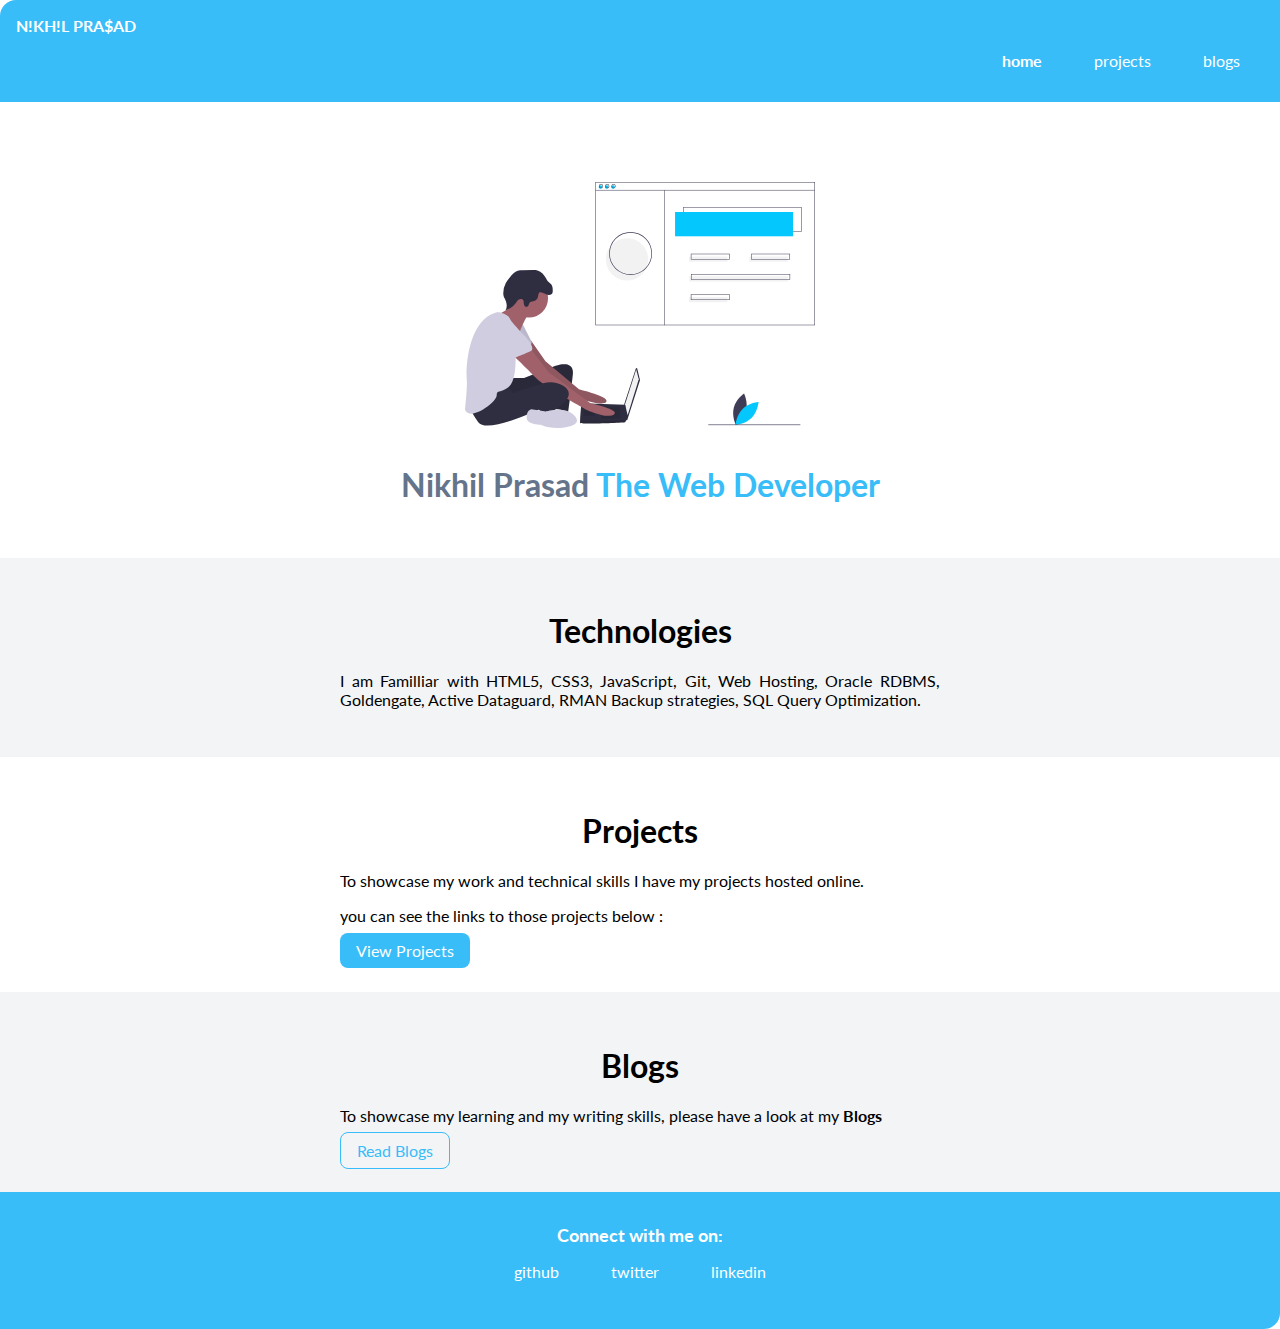
<file: index.html>
<!DOCTYPE html>
<html lang="en">
<head>
    <meta charset="UTF-8">
    <meta name="viewport" content="width=device-width, initial-scale=1.0">
    <link rel="shortcut icon" href="/images/fevicon.svg" type="image/x-icon">
    <link href="styles.css" rel="stylesheet">
    <title>Home | Nikhil Prasad</title>
</head>
<body>
    <nav class="navigation container">
        <div class="nav-brand">N!KH!L PRA$AD</div>
        <ul class="list-non-bullet nav-bills">
            <li class="list-item-inline">
                <a class="link link-active" href="/">home</a>
            </li>
            <li class="list-item-inline">
                <a class="link" href="/projects.html">projects</a>
            </li>
            <li class="list-item-inline">
                <a class="link" href="/blogs.html">blogs</a>
            </li>
        </ul>
    </nav>

    <header class="hero">
        <img class="hero-image" src="/images/hero-image.svg">
        <h1 class="hero-heading">Nikhil Prasad <span style="color: var(--primary-color);">The Web Developer</span></h1>
    </header>

    <section class="section ow">
        <div class="container container-center">
            <h1>Technologies</h1>
            <p class="paragraph">I am Familliar with HTML5, CSS3, JavaScript, Git, Web Hosting, Oracle RDBMS, Goldengate, Active Dataguard, RMAN Backup strategies, SQL Query Optimization.</p>
        </div>
    </section>

    <section class="section">
        <div class="container container-center">
            <h1>Projects</h1>
            <p class="paragraph">To showcase my work and technical skills I have my projects hosted online.</p>
            <p class="paragraph">you can see the links to those projects below :</p>
            <a class="link link-primary" href="/projects.html">View Projects</a>
        </div>
    </section>

    <section class="section ow">
        <div class="container container-center">
            <h1>Blogs</h1>
            <p class="paragraph">To showcase my learning and my writing skills, please have a look at my <strong>Blogs</strong></p>
            <a class="link link-secondary" href="/blogs.html">Read Blogs</a>
        </div>
    </section>

    <footer class="footer">
        <div class="footer-header">Connect with me on:</div>
        <ul class="social-links list-non-bullet">
            <li class="list-item-inline"><a class="link" href="https://github.com/NikhilPrasad0497" target="__blank">github</a></li>
            <li class="list-item-inline"><a class="link" href="https://twitter.com/NikhilP19720475" target="__blank">twitter</a></li>
            <li class="list-item-inline"s><a class="link" href="https://www.linkedin.com/in/nikhil-prasad-400a9a118/" target="__blank">linkedin</a></li>
        </ul>
    </footer>
</body>
</html>
</file>
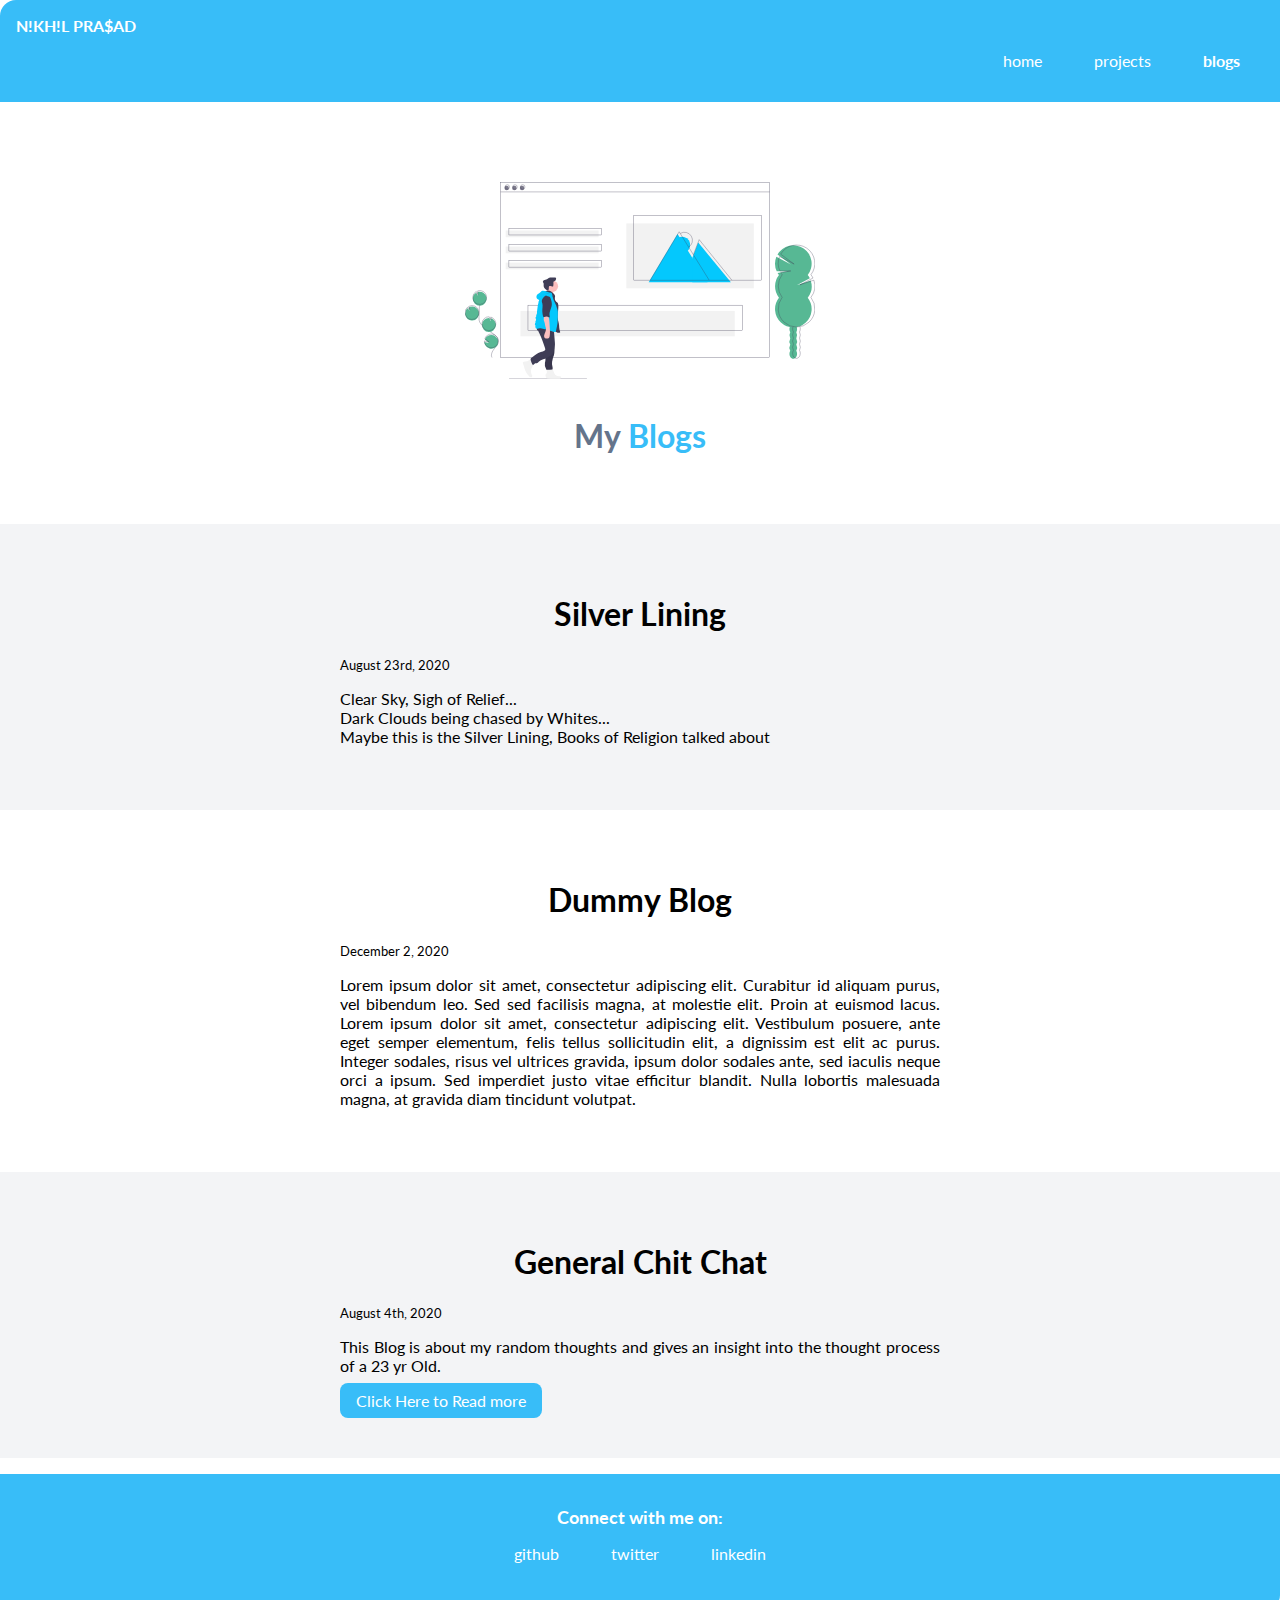
<file: blogs.html>
<!DOCTYPE html>
<html lang="en">
<head>
    <meta charset="UTF-8">
    <meta name="viewport" content="width=device-width, initial-scale=1.0">
    <link rel="shortcut icon" href="/images/fevicon.svg" type="image/x-icon">
    <link href="/styles.css" rel="stylesheet">
    <title>Blogs | Nikhil Prasad</title>
</head>
<body>
    <nav class="navigation container">
        <div class="nav-brand">N!KH!L PRA$AD</div>
        <ul class="list-non-bullet nav-bills">
            <li class="list-item-inline">
                <a class="link" href="/">home</a>
            </li>
            <li class="list-item-inline">
                <a class="link" href="/projects.html">projects</a>
            </li>
            <li class="list-item-inline">
                <a class="link link-active" href="/blogs.html">blogs</a>
            </li>
        </ul>
    </nav>

    <header class="hero">
        <img class="hero-image" src="/images/blog-image.svg">
        <h1 class="hero-heading">My <span style="color: var(--primary-color);">Blogs</span></h1>
    </header>

    <ul class="list-non-bullet">
        <li>
            <section class="section ow">
                <div class="container container-center margin-md">
                    <h1>Silver Lining</h1>
                    <small>August 23rd, 2020</small>
                    <p class="paragraph">Clear Sky, Sigh of Relief...<br>Dark Clouds being chased by Whites...<br>Maybe this is the Silver Lining, Books of Religion talked about</p>
                </div>
            </section>
        </li>
        <li>
            <section class="section">
                <div class="container container-center margin-md">
                    <h1>Dummy Blog</h1>
                    <small>December 2, 2020</small>
                    <p class="paragraph">Lorem ipsum dolor sit amet, consectetur adipiscing elit. Curabitur id aliquam purus, vel bibendum leo. Sed sed facilisis magna, at molestie elit. Proin at euismod lacus. Lorem ipsum dolor sit amet, consectetur adipiscing elit. Vestibulum posuere, ante eget semper elementum, felis tellus sollicitudin elit, a dignissim est elit ac purus. Integer sodales, risus vel ultrices gravida, ipsum dolor sodales ante, sed iaculis neque orci a ipsum. Sed imperdiet justo vitae efficitur blandit. Nulla lobortis malesuada magna, at gravida diam tincidunt volutpat.</p>
                </div>
            </section>
        </li>
        <li>
            <section class="section ow">
                <div class="container container-center margin-md">
                    <h1>General Chit Chat</h1>
                    <small>August 4th, 2020</small>
                    <p class="paragraph">This Blog is about my random thoughts and gives an insight into the thought process of a 23 yr Old.</p>
                    <a class="link link-primary" href="/dummyBlog.html">Click Here to Read more</a>
                </div>
            </section>
        </li>
    </ul>

    <footer class="footer">
        <div class="footer-header">Connect with me on:</div>
        <ul class="social-links list-non-bullet">
            <li class="list-item-inline"><i class="fab fa-twitter-square"></i><a class="link" href="https://github.com/NikhilPrasad0497" target="__blank">github</a></li>
            <li class="list-item-inline"><a class="link" href="https://twitter.com/NikhilP19720475" target="__blank">twitter</a></li>
            <li class="list-item-inline"s><a class="link" href="https://www.linkedin.com/in/nikhil-prasad-400a9a118/" target="__blank">linkedin</a></li>
        </ul>
    </footer>
</body>
</html>
</file>
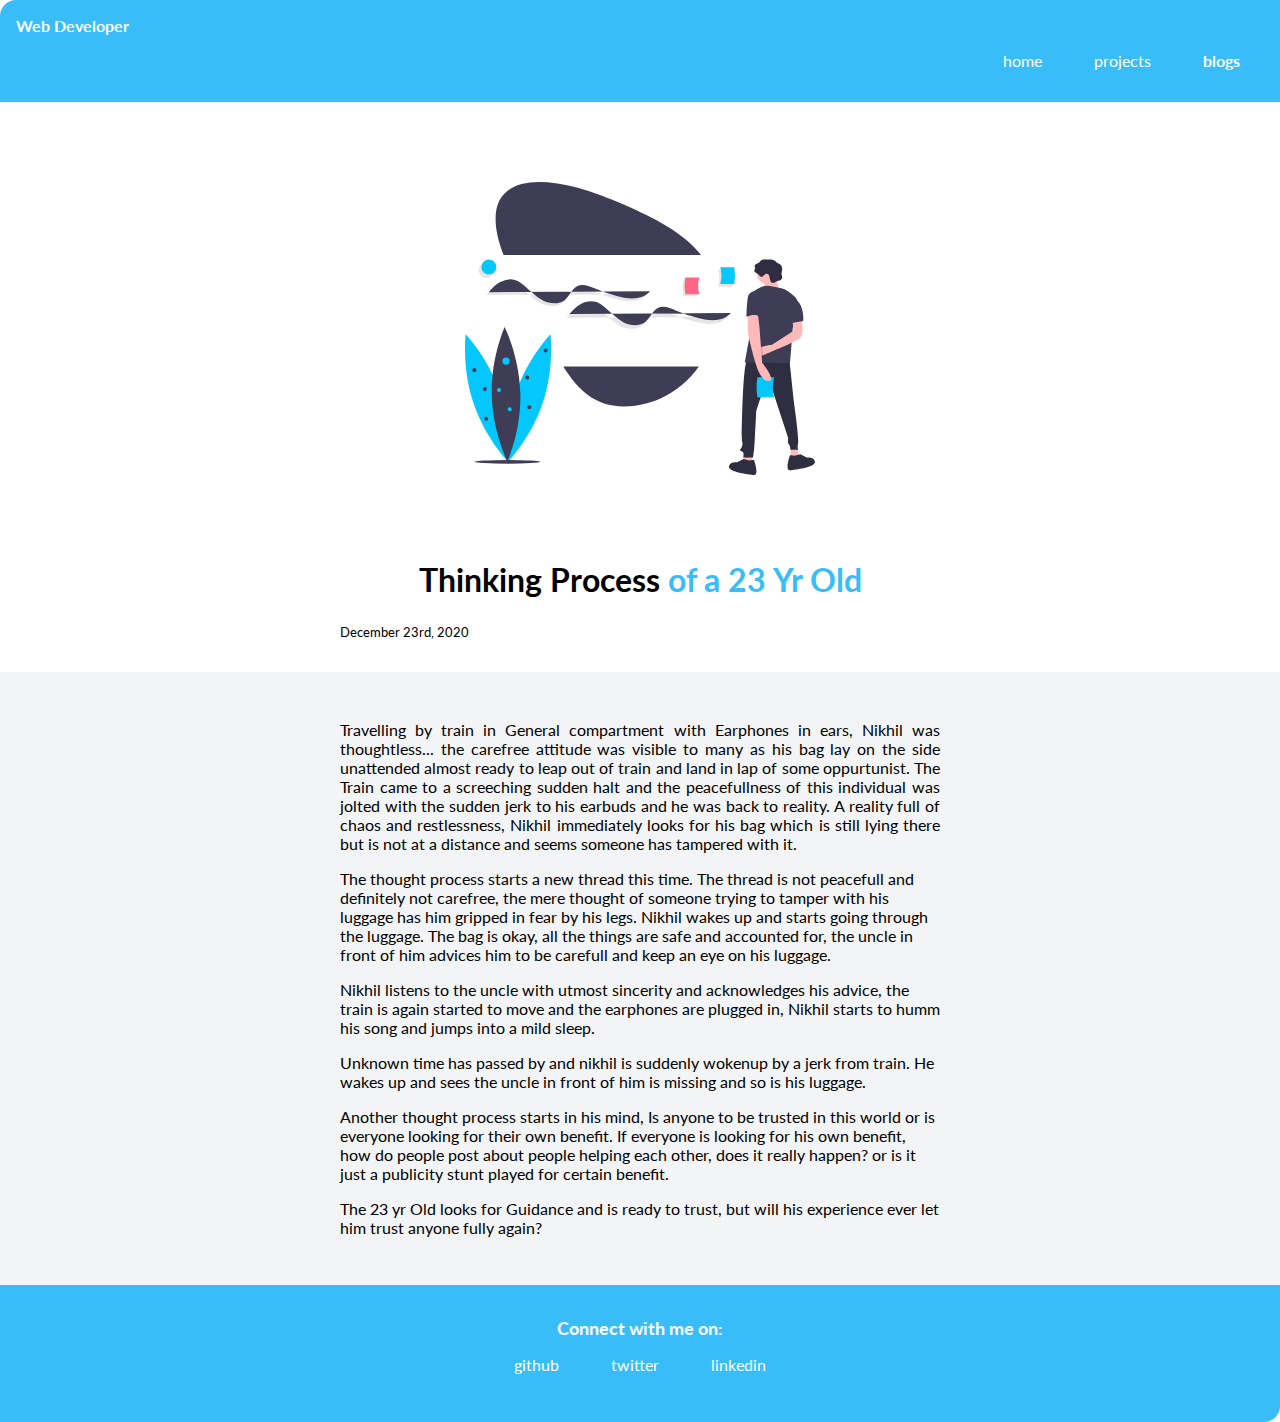
<file: dummyBlog.html>
<!DOCTYPE html>
<html lang="en">
<head>
    <meta charset="UTF-8">
    <meta name="viewport" content="width=device-width, initial-scale=1.0">
    <link rel="shortcut icon" href="/images/fevicon.svg" type="image/x-icon">
    <link rel="stylesheet" href="/styles.css">
    <title>General Chit Chat | Nikhil Prasad</title>
</head>
<body>
    <nav class="navigation container">
        <div class="nav-brand">Web Developer</div>
        <ul class="list-non-bullet nav-bills">
            <li class="list-item-inline">
                <a class="link" href="/">home</a>
            </li>
            <li class="list-item-inline">
                <a class="link" href="/projects.html">projects</a>
            </li>
            <li class="list-item-inline">
                <a class="link link-active" href="/blogs.html">blogs</a>
            </li>
        </ul>
    </nav>

    <header class="hero">
        <img class="hero-image" src="/images/dummyBlog-image.svg">
    </header>
    <section class="section">
        <div class="container container-center">
            <h1>Thinking Process<span style="color: var(--primary-color);"> of a 23 Yr Old</span></h1>
            <small style="text-align: center;">December 23rd, 2020</small>
        </div>
    </section>
    <section class="section ow">
        <div class="container container-center">
            <p class="paragraph">Travelling by train in General compartment with Earphones in ears, Nikhil was thoughtless... the carefree attitude was visible to many as his bag lay on the side unattended almost ready to leap out of train and land in lap of some oppurtunist. The Train came to a screeching sudden halt and the peacefullness of this individual was jolted with the sudden jerk to his earbuds and he was back to reality. A reality full of chaos and restlessness, Nikhil immediately looks for his bag which is still lying there but is not at a distance and seems someone has tampered with it.</p>
            <p>The thought process starts a new thread this time. The thread is not peacefull and definitely not carefree, the mere thought of someone trying to tamper with his luggage has him gripped in fear by his legs. Nikhil wakes up and starts going through the luggage. The bag is okay, all the things are safe and accounted for, the uncle in front of him advices him to be carefull and keep an eye on his luggage.</p>
            <p>Nikhil listens to the uncle with utmost sincerity and acknowledges his advice, the train is again started to move and the earphones are plugged in, Nikhil starts to humm his song and jumps into a mild sleep.</p>
            <p>Unknown time has passed by and nikhil is suddenly wokenup by a jerk from train. He wakes up and sees the uncle in front of him is missing and so is his luggage.</p>
            <p>Another thought process starts in his mind, Is anyone to be trusted in this world or is everyone looking for their own benefit. If everyone is looking for his own benefit, how do people post about people helping each other, does it really happen? or is it just a publicity stunt played for certain benefit.</p>
            <p>The 23 yr Old looks for Guidance and is ready to trust, but will his experience ever let him trust anyone fully again?</p>
        </div>
    </section>

    <footer class="footer">
        <div class="footer-header">Connect with me on:</div>
        <ul class="social-links list-non-bullet">
            <li class="list-item-inline"><i class="fab fa-twitter-square"></i><a class="link" href="https://github.com/NikhilPrasad0497" target="__blank">github</a></li>
            <li class="list-item-inline"><a class="link" href="https://twitter.com/NikhilP19720475" target="__blank">twitter</a></li>
            <li class="list-item-inline"s><a class="link" href="https://www.linkedin.com/in/nikhil-prasad-400a9a118/" target="__blank">linkedin</a></li>
        </ul>
    </footer>
</body>
</html>
</file>
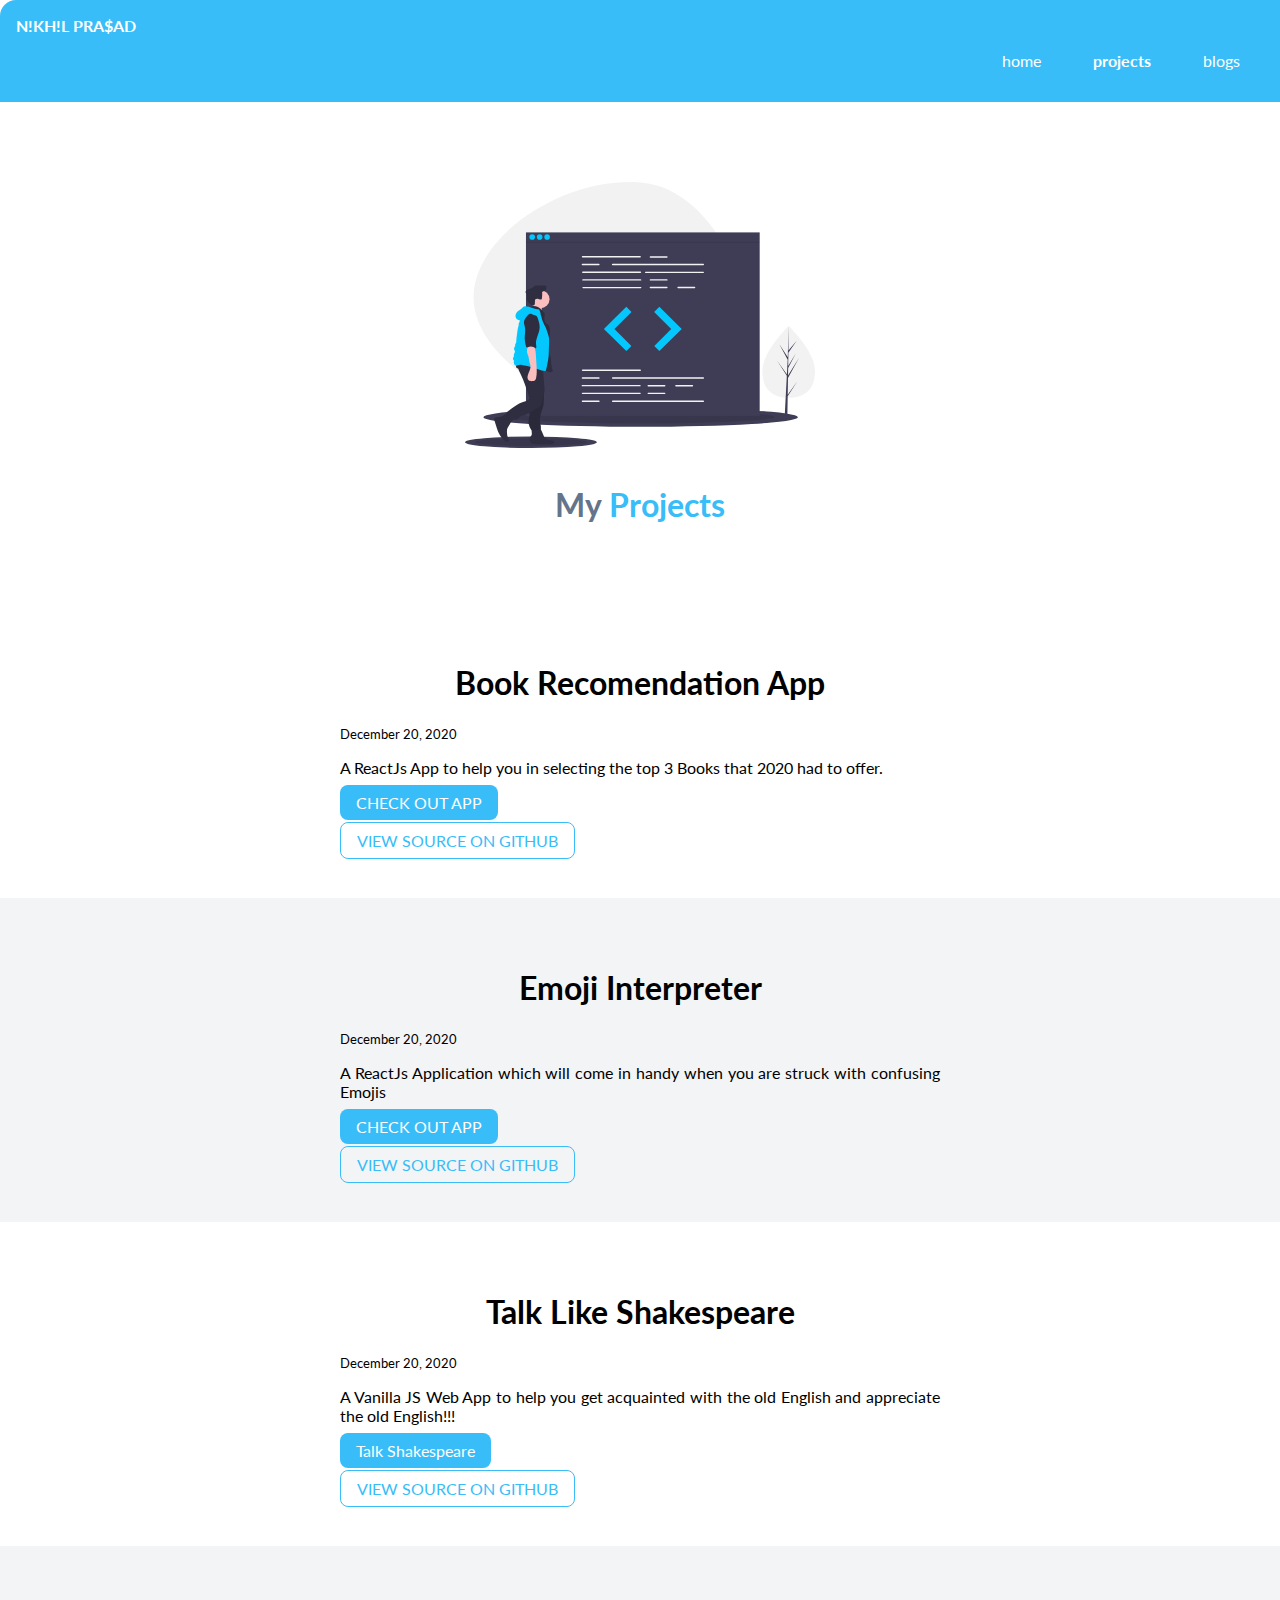
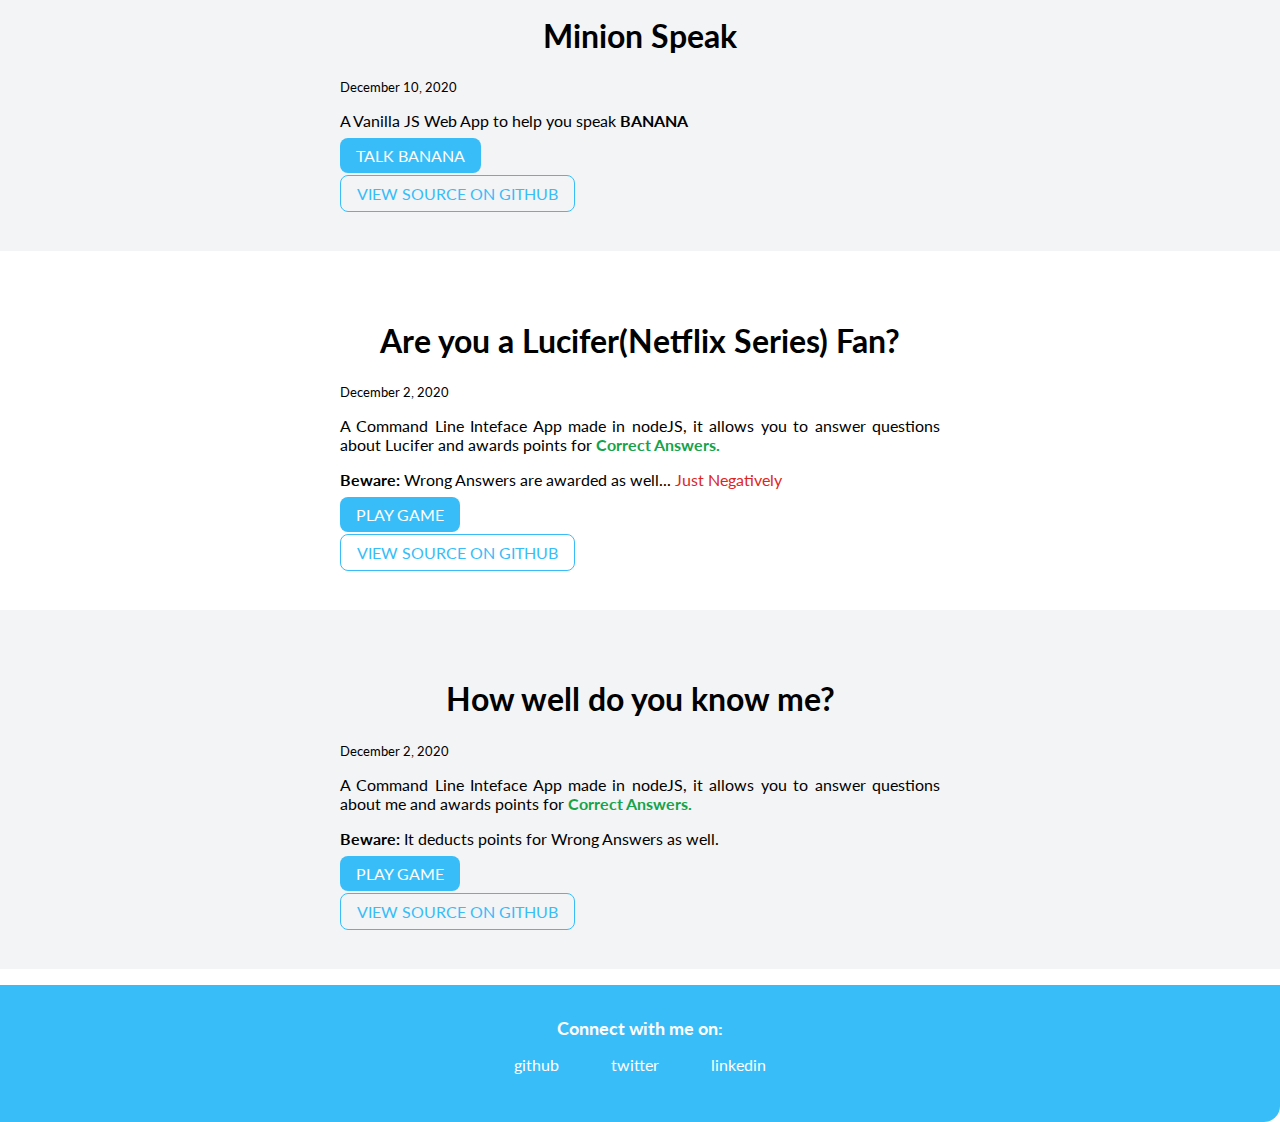
<file: projects.html>
<!DOCTYPE html>
<html lang="en">

<head>
    <meta charset="UTF-8">
    <meta name="viewport" content="width=device-width, initial-scale=1.0">
    <link rel="shortcut icon" href="/images/fevicon.svg" type="image/x-icon">
    <link href="/styles.css" rel="stylesheet">
    <title>Projects | Nikhil Prasad</title>
</head>

<body>
    <nav class="navigation container">
        <div class="nav-brand">N!KH!L PRA$AD</div>
        <ul class="list-non-bullet nav-bills">
            <li class="list-item-inline">
                <a class="link" href="/">home</a>
            </li>
            <li class="list-item-inline">
                <a class="link link-active" href="/projects.html">projects</a>
            </li>
            <li class="list-item-inline">
                <a class="link" href="/blogs.html">blogs</a>
            </li>
        </ul>
    </nav>

    <header class="hero">
        <img class="hero-image" src="/images/project-image.svg">
        <h1 class="hero-heading">My <span style="color: var(--primary-color);">Projects</span></h1>
    </header>

    <ul class="list-non-bullet">
        <li>
            <section class="section">
                <div class="container container-center margin-md">
                    <h1>Book Recomendation App</h1>
                    <small>December 20, 2020</small>
                    <p class="paragraph">A ReactJs App to help you in selecting the top 3 Books that 2020 had to offer.</p>
                    <a class="link link-primary"
                        href="https://h5i14.csb.app/">CHECK OUT APP</a><br><br>
                    <a class="link link-secondary" href="https://github.com/NikhilPrasad0497/NeoGCamp_ReactJS_RecomendationApp"
                        target="__blank">VIEW SOURCE ON GITHUB</a>
                </div>
            </section>
            
        </li>
        <li>
            <section class="section ow">
                <div class="container container-center margin-md">
                    <h1>Emoji Interpreter</h1>
                    <small>December 20, 2020</small>
                    <p class="paragraph">A ReactJs Application which will come in handy when you are struck with confusing Emojis</p>
                    <a class="link link-primary"
                        href="https://oefno.csb.app/">CHECK OUT APP</a><br><br>
                    <a class="link link-secondary" href="https://github.com/NikhilPrasad0497/NeoGCamp_ReactJs_EmojiPedia"
                        target="__blank">VIEW SOURCE ON GITHUB</a>
                </div>
            </section>
            
        </li>
        <li>
            <section class="section">
                <div class="container container-center margin-md">
                    <h1>Talk Like Shakespeare</h1>
                    <small>December 20, 2020</small>
                    <p class="paragraph">A Vanilla JS Web App to help you get acquainted with the old English and appreciate the old English!!!</p>
                    <a class="link link-primary"
                        href="https://talk-shakespeare.netlify.app/" target="__blank">Talk Shakespeare</a><br><br>
                    <a class="link link-secondary" href="https://github.com/NikhilPrasad0497/NeoGCamp-FunTranslation"
                        target="__blank">VIEW SOURCE ON GITHUB</a>
                </div>
            </section>
            
        </li>
        <li>
            <section class="section ow">
                <div class="container container-center margin-md">
                    <h1>Minion Speak</h1>
                    <small>December 10, 2020</small>
                    <p class="paragraph">A Vanilla JS Web App to help you speak <span style="font-weight: bold;">BANANA</span></p>
                    <a class="link link-primary"
                        href="https://bananaaa-speak.netlify.app/" target="__blank">TALK BANANA</a><br><br>
                    <a class="link link-secondary" href="https://github.com/NikhilPrasad0497/banana-speak"
                        target="__blank">VIEW SOURCE ON GITHUB</a>
                </div>
            </section>
            
        </li>
        <li>
            <section class="section">
                <div class="container container-center margin-md">
                    <h1>Are you a Lucifer(Netflix Series) Fan?</h1>
                    <small>December 2, 2020</small>
                    <p class="paragraph">A Command Line Inteface App made in nodeJS, it allows you to answer questions about Lucifer and
                        awards points for <strong style="color: #16A34A;">Correct Answers.</strong></p>
                    <p><strong>Beware: </strong> Wrong Answers are awarded as well... <span style="color: #DC2626;">Just
                            Negatively</span></p>
                    <a class="link link-primary"
                        href="https://repl.it/@nikhprasad/neoGcamp-The-Game?embed=1&output=1#index.js" target="__blank">PLAY
                        GAME</a><br><br>
                    <a class="link link-secondary" href="https://github.com/NikhilPrasad0497/NeoGCamp-Lucifer-Trivia"
                        target="__blank">VIEW SOURCE ON GITHUB</a>
                </div>
            </section>
            
        </li>
        <li>
            <section class="section ow">
                <div class="container container-center margin-md">
                    <h1>How well do you know me?</h1>
                    <small>December 2, 2020</small>
                    <p class="paragraph">A Command Line Inteface App made in nodeJS, it allows you to answer questions about me and awards
                        points for <strong style="color: #16A34A;">Correct Answers.</strong></p>
                    <p class="paragraph"><strong>Beware: </strong> It deducts points for Wrong Answers as well.</p>
                    <a class="link link-primary"
                        href="https://repl.it/@nikhprasad/neoGcamp-The-Initial-Game?embed=1&output=1#index.js"
                        target="__blank">PLAY GAME</a>
                        <br><br>
                    <a class="link link-secondary" href="https://github.com/NikhilPrasad0497/NeoGCamp-My-Trivia"
                        target="__blank">VIEW SOURCE ON GITHUB</a>
                </div>
            </section>
            
        </li>
    </ul>

    <footer class="footer">
        <div class="footer-header">Connect with me on:</div>
        <ul class="social-links list-non-bullet">
            <li class="list-item-inline"><a class="link" href="https://github.com/NikhilPrasad0497" target="__blank">github</a></li>
            <li class="list-item-inline"><a class="link" href="https://twitter.com/NikhilP19720475" target="__blank">twitter</a></li>
            <li class="list-item-inline"s><a class="link" href="https://www.linkedin.com/in/nikhil-prasad-400a9a118/" target="__blank">linkedin</a></li>
        </ul>
    </footer>
</body>

</html>
</file>
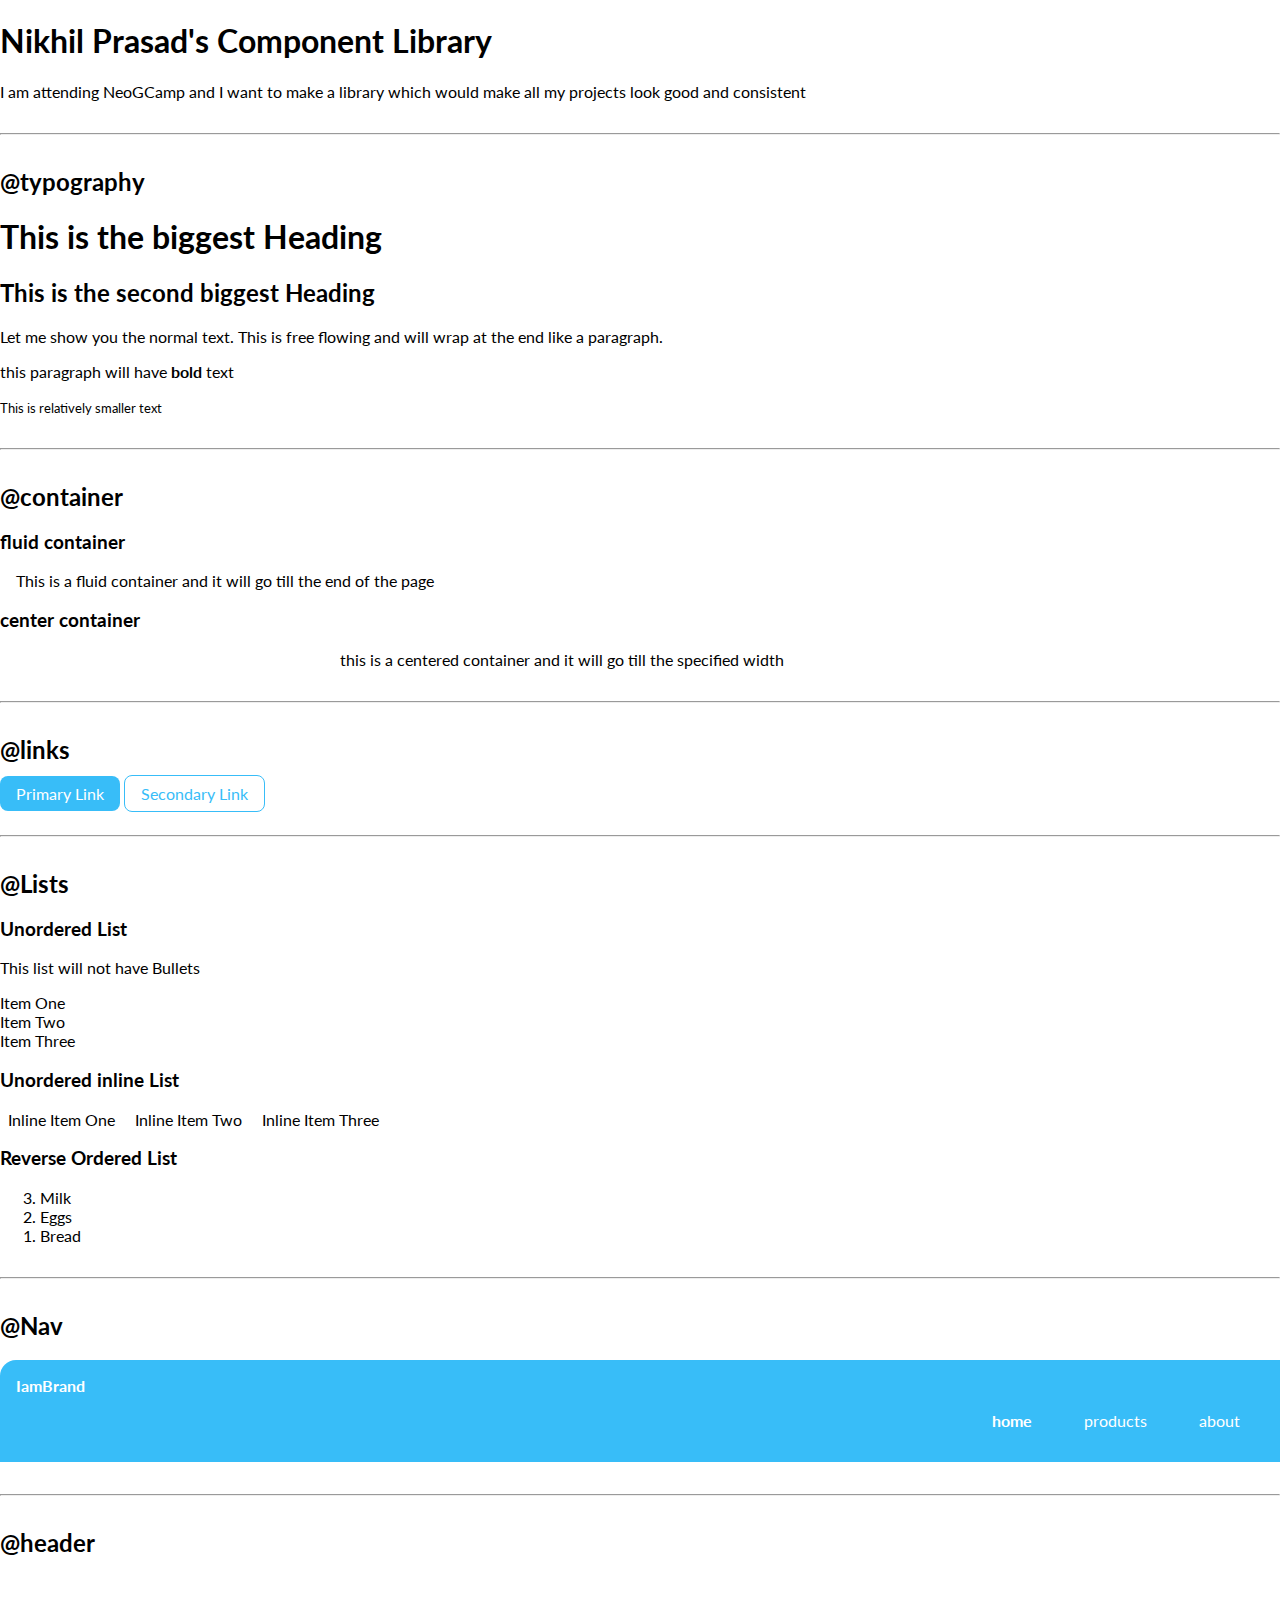
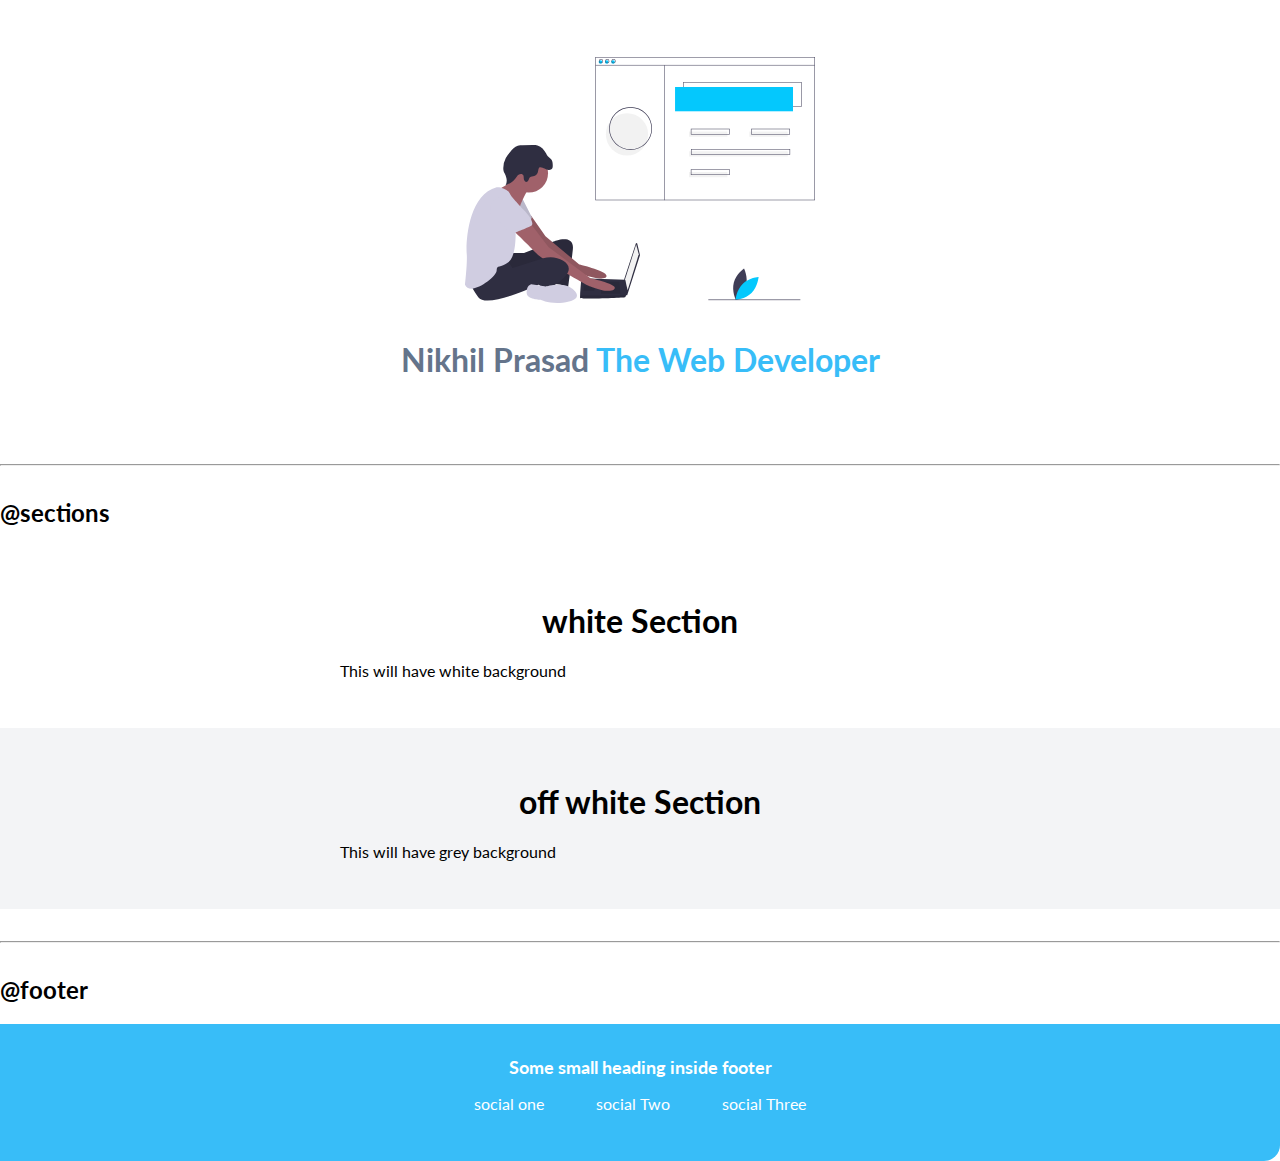
<file: lib/component.html>
<!DOCTYPE html>
<html lang="en">

<head>
    <meta charset="UTF-8">
    <meta name="viewport" content="width=device-width, initial-scale=1.0">
    <link rel="stylesheet" href="/styles.css">
    <title>Component Library</title>
</head>

<body>
    <h1>Nikhil Prasad's Component Library</h1>
    <p>I am attending NeoGCamp and I want to make a library which would make all my projects look good and consistent
    </p>

    <hr>

    <h2>@typography</h2>
    <h1>This is the biggest Heading</h1>
    <h2>This is the second biggest Heading</h2>
    <p>Let me show you the normal text. This is free flowing and will wrap at the end like a paragraph.</p>
    <p>this paragraph will have <strong>bold</strong> text</p>
    <small>This is relatively smaller text</small>

    <hr>
    <h2>@container</h2>
    <h3>fluid container</h3>
    <div class="container container-fluid">This is a fluid container and it will go till the end of the page</div>

    <h3>center container</h3>
    <div class="container container-center">this is a centered container and it will go till the specified width</div>

    <hr>
    <h2>@links</h2>
    <a class="link link-primary" href="/">Primary Link</a>
    <a class="link link-secondary" href="/">Secondary Link</a>

    <hr>
    <h2>@Lists</h2>
    <h3>Unordered List</h3>
    <p>This list will not have Bullets</p>
    <ul class="list-non-bullet">
        <li>Item One</li>
        <li>Item Two</li>
        <li>Item Three</li>
    </ul>

    <h3>Unordered inline List</h3>
    <ul class="list-non-bullet">
        <li class="list-item-inline">Inline Item One</li>
        <li class="list-item-inline">Inline Item Two</li>
        <li class="list-item-inline">Inline Item Three</li>
    </ul>

    <h3>Reverse Ordered List</h3>
    <ol reversed>
        <li>Milk</li>
        <li>Eggs</li>
        <li>Bread</li>
    </ol>

    <hr>
    <h2>@Nav</h2>
    <nav class="navigation container">
        <div class="nav-brand">IamBrand</div>
        <ul class="list-non-bullet nav-bills">
            <li class="list-item-inline">
                <a class="link link-active" href="/">home</a>
            </li>
            <li class="list-item-inline">
                <a class="link" href="/">products</a>
            </li>
            <li class="list-item-inline">
                <a class="link" href="/">about</a>
            </li>
        </ul>
    </nav>

    <hr>
    <h2>@header</h2>
    <header class="hero">
        <img class="hero-image" src="/images/hero-image.svg">
        <h1 class="hero-heading">Nikhil Prasad <span style="color: var(--primary-color);">The Web Developer</span></h1>
    </header>

    <hr>
    <h2>@sections</h2>
    <section class="section">
        <div class="container container-center">
            <h1>white Section</h1>
            <p>This will have white background</p>
        </div>
    </section>

    <section class="section ow">
        <div class="container container-center">
            <h1>off white Section</h1>
            <p>This will have grey background</p>
        </div>
    </section>

    <hr>
    <h2>@footer</h2>
    <footer class="footer">
        <div class="footer-header">Some small heading inside footer</div>
        <ul class="social-links list-non-bullet">
            <li class="list-item-inline"><a class="link" href="/">social one</a></li>
            <li class="list-item-inline"><a class="link" href="/">social Two</a></li>
            <li class="list-item-inline"s><a class="link" href="/">social Three</a></li>
        </ul>
    </footer>

    <!-- <div style="height: 30vh;"></div> -->
</body>

</html>
</file>
<file: styles.css>
@import url('https://fonts.googleapis.com/css2?family=Lato:wght@400;700&display=swap');

:root {
    --primary-color: #38BDF8;
    --off-white: #F3F4F6;
    --dark-gray: #64748B;
}

body {
    font-family: 'Lato', sans-serif;
    margin: 0px;
    max-width: 100%;
}

hr {
    margin: 2rem 0rem;
}

/* Space */
.margin-md{
    padding-top: 1rem;
    padding-bottom: 1rem;
}

/* container */
.container {
    padding-left: 1rem;
    padding-right: 1rem;
}

.container-center {
    max-width: 600px;
    margin: auto;
}


/* Links */

.link {
    box-sizing: border-box;
    text-decoration: none;
    padding: 0.5rem 1rem;
    /* margin-top: 1rem;
    margin-bottom: 1rem; */
}

.link-primary {
    
    background-color: var(--primary-color);
    border-radius: 0.5rem;
    color: white;
}

.link-secondary {
    color: var(--primary-color);
    border-radius: 0.5rem;
    border: solid 1px var(--primary-color);
}

/* Lists */
.list-non-bullet {
    list-style: none;
}

.list-item-inline {
    display: inline;
    padding: 0rem 0.5rem;
}

/* navigation */
.navigation {
    background-color: var(--primary-color);
    color: white;
    padding: 1rem;
    border-top-left-radius: 1rem;
}

.navigation .nav-brand {
    font-weight: bold;
}

.navigation .nav-bills {
    text-align: right;
}

.navigation .link {
    color: white;
}

.navigation .link-active {
    font-weight: bold;
}

/* Header */
.hero {
    padding: 2rem;
    padding-top: 5rem;
}

.hero .hero-image {
    max-width: 350px;
    display: block;
    margin: auto;
}

.hero .hero-heading {
    padding-top: 1rem;
    color: var(--dark-gray);
    text-align: center;
}

/* Sections */

.section{
    padding: 2rem;
}

.section h1 {
    text-align: center;
    
}

.ow{
    background-color: var(--off-white);
}

/* UL */
ul{
    padding-inline-start:0px;
}

/* Footer */
.footer{
    background-color: var(--primary-color);
    padding: 2rem 1rem;
    text-align: center;
    color: white;
    border-bottom-right-radius: 1rem;
}

.footer .footer-header{
    font-weight: bold;
    font-size: large;
}

.footer .link{
    color: white;
}

.footer ul{
    padding-inline-start: 0px;
}

/* Blog Paragraph */
.paragraph{
    text-align: justify;
}
</file>
